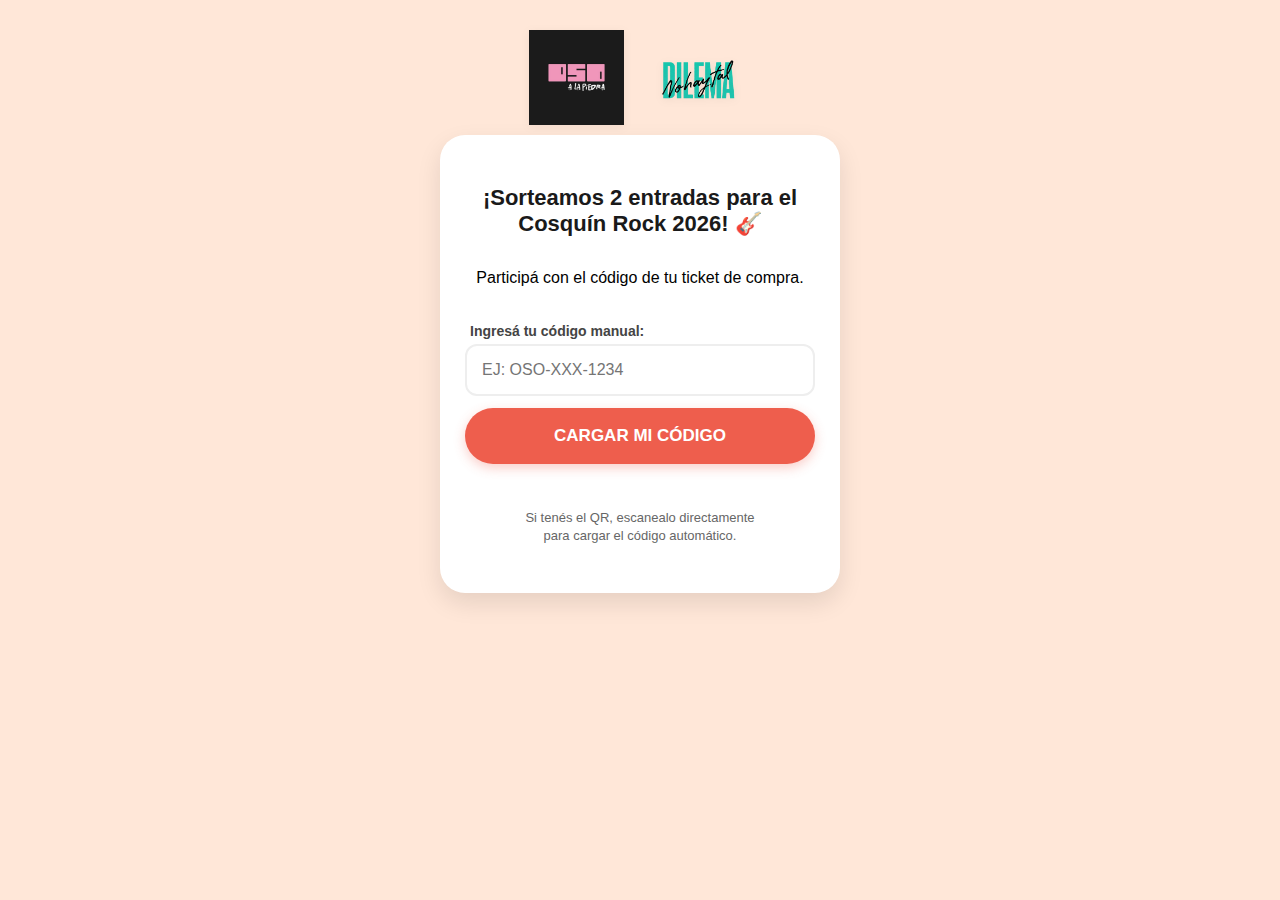
<file: index.html>
<!DOCTYPE html>
<html lang="es">
<head>
    <meta charset="UTF-8">
    <meta name="viewport" content="width=device-width, initial-scale=1.0">
    <title>Sorteo Cosquín Rock - Oso a la Piedra & Dilema</title>
    <link rel="stylesheet" href="style.css?v=1.6">
</head>
<body>
    <div class="container">
        
        <div class="header-logos">
            <img src="assets/logo.png" alt="Oso a la Piedra" class="logo-oso">
            <img src="assets/logo-dilema.png" alt="Dilema" class="logo-dilema">
        </div>

        <div class="card">
            <h1>¡Sorteamos 2 entradas para el Cosquín Rock 2026! 🎸</h1>
            <p>Participá con el código de tu ticket de compra.</p>
            
            <div style="margin: 20px 0;">
                <div class="input-group">
                    <label>Ingresá tu código manual:</label>
                    <input type="text" id="manual-code" placeholder="Ej: OSO-XXX-1234" style="text-transform: uppercase;">
                </div>
                <button onclick="irAValidar()" class="btn-principal">CARGAR MI CÓDIGO</button>
            </div>

            <p style="font-size: 13px; color: #666; margin-top: 25px; line-height: 1.4;">
                Si tenés el QR, escanealo directamente <br> para cargar el código automático.
            </p>
        </div>
    </div>

    <script>
        function irAValidar() {
    const input = document.getElementById('manual-code');
    const btn = document.querySelector('.btn-principal');
    const codigo = input.value.trim();
    
    if (codigo) {
        window.location.href = "validar.html?codigo=" + encodeURIComponent(codigo);
    } else {
        // Agregamos la clase de sacudida
        btn.classList.add('shake');
        // La quitamos después de que termine la animación (500ms) para poder repetirla
        setTimeout(() => {
            btn.classList.remove('shake');
        }, 500);
    }
}
    </script>
</body>
</html>
</file>
<file: style.css>
/* --- CONFIGURACIÓN BASE --- */
body {
    background-color: #FFE7D8; /* Color crema del manual */
    font-family: 'Arial', sans-serif;
    margin: 0;
    display: flex;
    justify-content: center;
    padding: 20px;
}

.container { 
    width: 100%; 
    max-width: 400px; 
    text-align: center; 
}

/* --- NUEVO SISTEMA DE LOGOS (Cabecera) --- */
.header-logos {
    display: flex;
    align-items: center;
    justify-content: center;
    gap: 25px;
    margin-bottom: 5px;
    padding-top: 10px;
}

.logo-oso { 
    height: 95px; 
    width: auto;
    filter: drop-shadow(0 2px 4px rgba(0,0,0,0.05));
}

.logo-dilema { 
    height: 48px; 
    width: auto;
    filter: drop-shadow(0 2px 4px rgba(0,0,0,0.05));
}

/* --- TARJETA PRINCIPAL --- */
.card {
    background: white;
    padding: 35px 25px;
    border-radius: 25px;
    box-shadow: 0 10px 25px rgba(0,0,0,0.1);
    margin-top: 10px;
    min-height: 250px;
    display: flex;
    flex-direction: column;
    justify-content: center;
    box-sizing: border-box;
}

.hidden { display: none; }

h1 { color: #1A1A1A; font-size: 22px; margin-bottom: 15px; line-height: 1.2; }
h2 { color: #008459; margin-top: 0; font-size: 24px; }

/* --- FORMULARIOS E INPUTS --- */
.input-group {
    text-align: left;
    margin-bottom: 12px;
}

.input-group label {
    display: block;
    font-weight: bold;
    font-size: 14px;
    color: #444;
    margin-left: 5px;
    margin-bottom: 5px;
}

input {
    width: 100%;
    padding: 15px;
    border: 2px solid #eee;
    border-radius: 12px;
    box-sizing: border-box;
    font-size: 16px;
    transition: all 0.3s ease;
}

input:focus {
    border-color: #EE5E4D;
    outline: none;
    background-color: #fff9f8;
}

.checkbox-group {
    display: flex;
    align-items: center;
    text-align: left;
    margin: 15px 0;
    font-size: 14px;
    line-height: 1.2;
}

.checkbox-group input {
    width: auto;
    margin: 0 10px 0 0;
}

/* --- BOTONES Y ANIMACIONES --- */
button, .btn-principal {
    background-color: #EE5E4D;
    color: white;
    border: none;
    padding: 18px 20px;
    border-radius: 50px;
    font-weight: bold;
    font-size: 17px;
    cursor: pointer;
    width: 100%;
    display: block;
    text-decoration: none;
    margin-top: 10px;
    transition: all 0.2s ease;
    box-shadow: 0 4px 12px rgba(238, 94, 77, 0.3);
}

button:active {
    transform: scale(0.96);
}

/* Animación de Sacudida para el botón */
.shake {
    animation: shake 0.5s cubic-bezier(.36,.07,.19,.97) both;
}

@keyframes shake {
    10%, 90% { transform: translate3d(-1px, 0, 0); }
    20%, 80% { transform: translate3d(2px, 0, 0); }
    30%, 50%, 70% { transform: translate3d(-4px, 0, 0); }
    40%, 60% { transform: translate3d(4px, 0, 0); }
}

.btn-secundario { 
    color: #666; 
    text-decoration: underline; 
    display: block; 
    margin-top: 20px;
    font-size: 14px;
}

/* --- OPTIMIZACIÓN DE GIFS (Carga y Éxito) --- */
.loading-gif {
    width: 85%; /* Grande para ocupar la pantalla */
    max-width: 250px;
    height: auto;
    display: block;
    margin: 0 auto 20px auto;
    border-radius: 20px;
}

#loader p {
    font-size: 18px;
    font-weight: bold;
    color: #EE5E4D;
    margin-top: 10px;
}

#success-container img {
    width: 100%;
    max-width: 300px;
    height: auto;
    display: block;
    margin: 20px auto;
    border-radius: 15px;
    box-shadow: 0 8px 20px rgba(0,0,0,0.15);
}

/* Spinner residual (por si el GIF falla) */
.spinner {
    display: none; /* Oculto porque ahora usamos el GIF */
}
</file>
